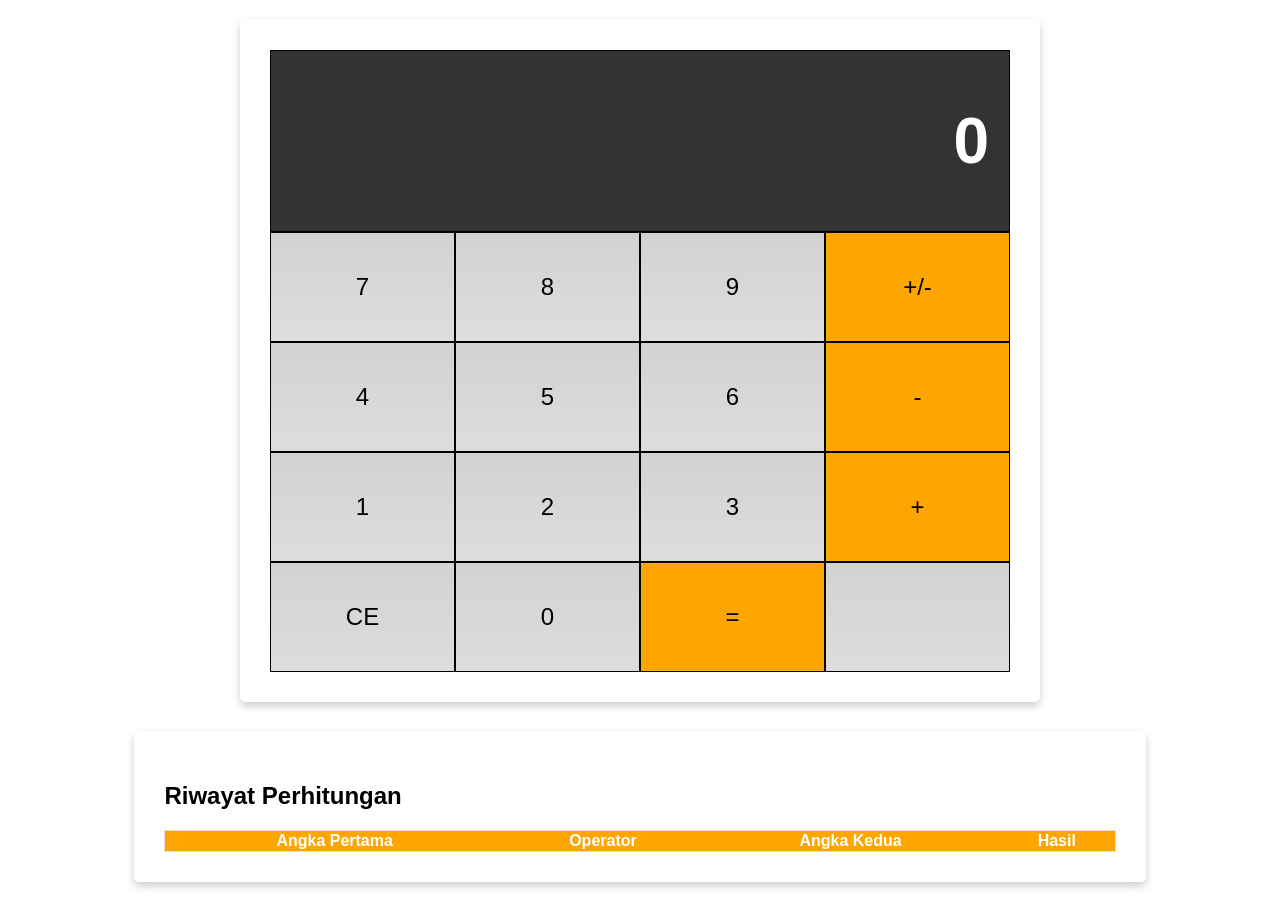
<file: WebCalculator/index.html>
<!DOCTYPE html>
<html>
    <head>
        <title>Web Calculator</title>
        <link rel="stylesheet" href="assets/style.css">
        <meta name="viewport" content="width=device-width, initial-scale=1.0">
     </head>

<body>
    <div class="flex-container-column card">
        <div class="display">
            <h1 id="displayNumber">0</h1>
        </div>    
        <div class="flex-container-row">
            <div class="button">7</div>
            <div class="button">8</div>
            <div class="button">9</div>
            <div class="button negative">+/-</div>
        </div>
        <div class="flex-container-row">
            <div class="button">4</div>
            <div class="button">5</div>
            <div class="button">6</div>
            <div class="button operator">-</div>
        </div>
        <div class="flex-container-row">
            <div class="button">1</div>
            <div class="button">2</div>
            <div class="button">3</div>
            <div class="button operator">+</div>
        </div>
        <div class="flex-container-row">
            <div class="button clear">CE</div>
            <div class="button">0</div>
            <div class="button equals">=</div>
            <div class="button"></div>
        </div>
   </div>

   <div class="history card">
    <h2>Riwayat Perhitungan</h2>
    <table>
        <thead>
            <tr>
                <th>Angka Pertama</th>
                <th>Operator</th>
                <th>Angka Kedua</th>
                <th>Hasil</th>
            </tr>
        </thead>
        <tbody id="historyList"></tbody>
    </table>
</div>

   <script src="assets/storage.js"></script>
   <script src="assets/kalkulator.js"></script>
</body>
</html>
</file>
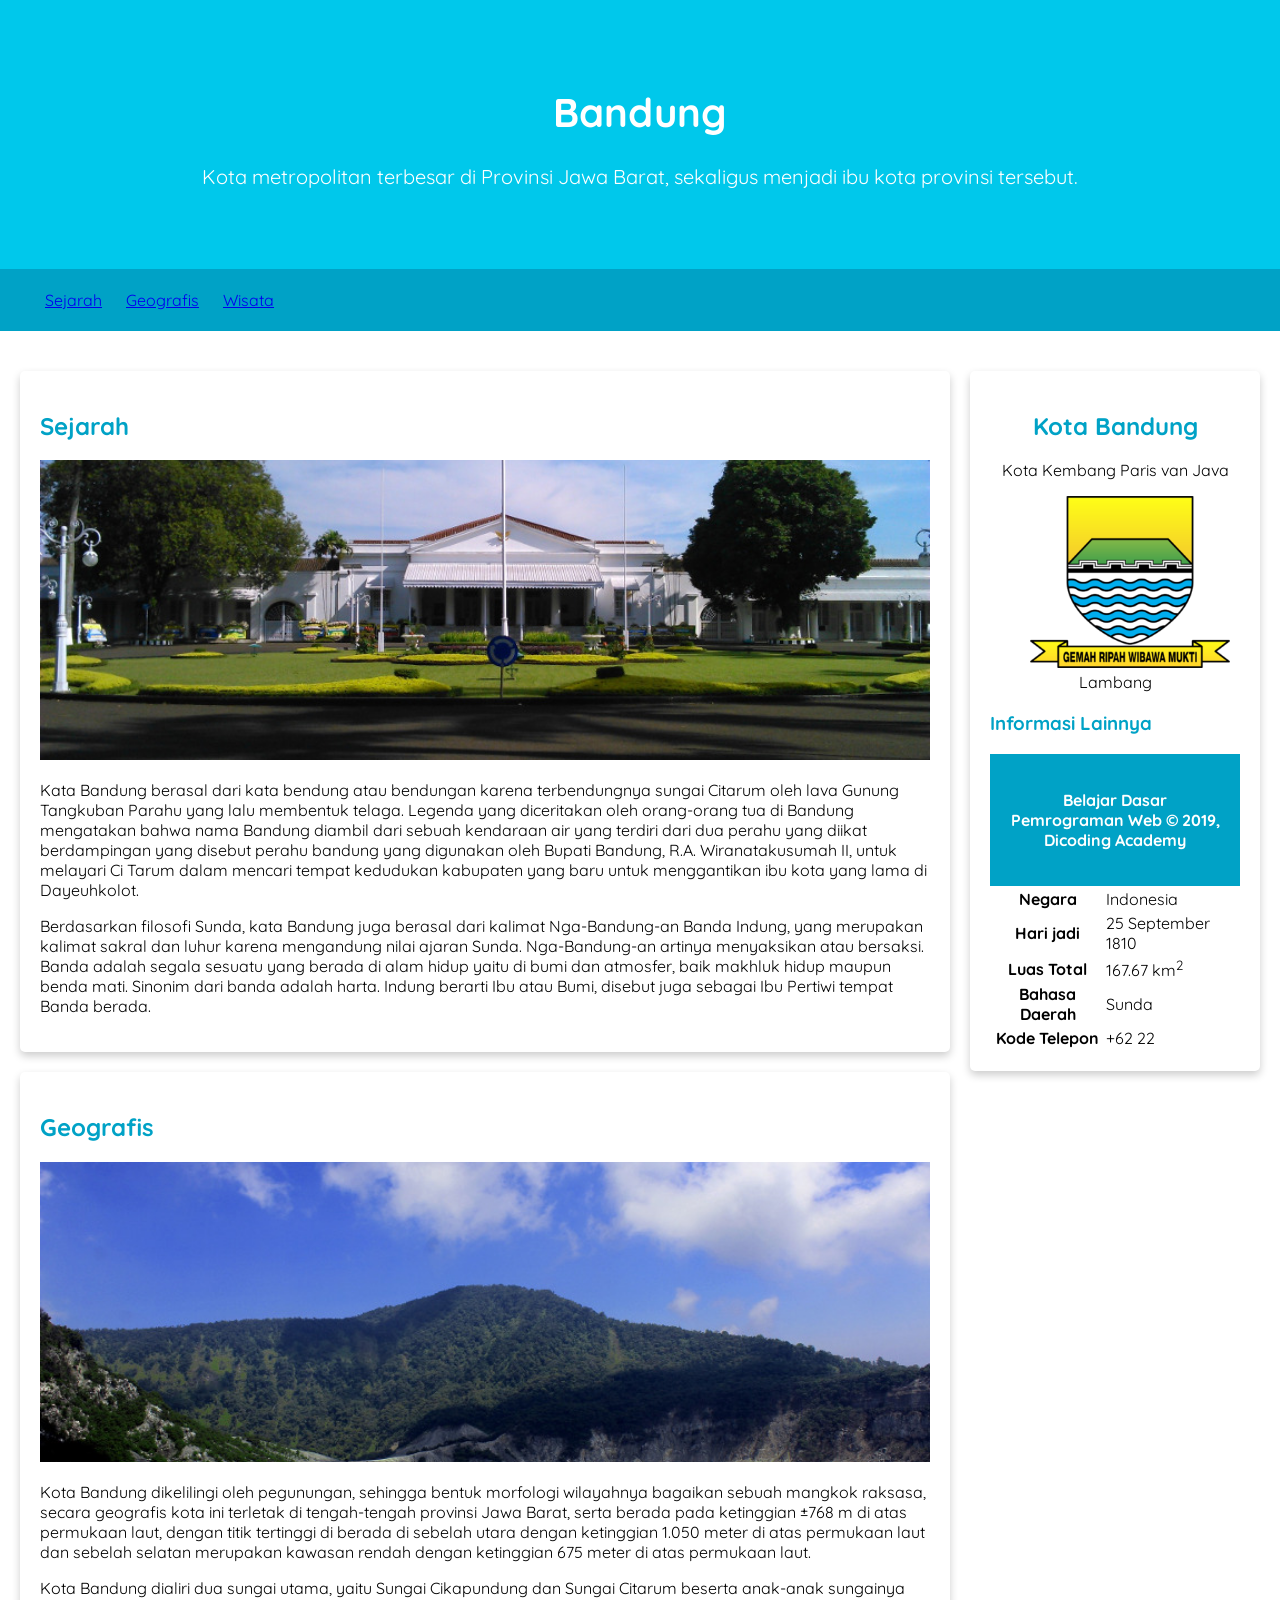
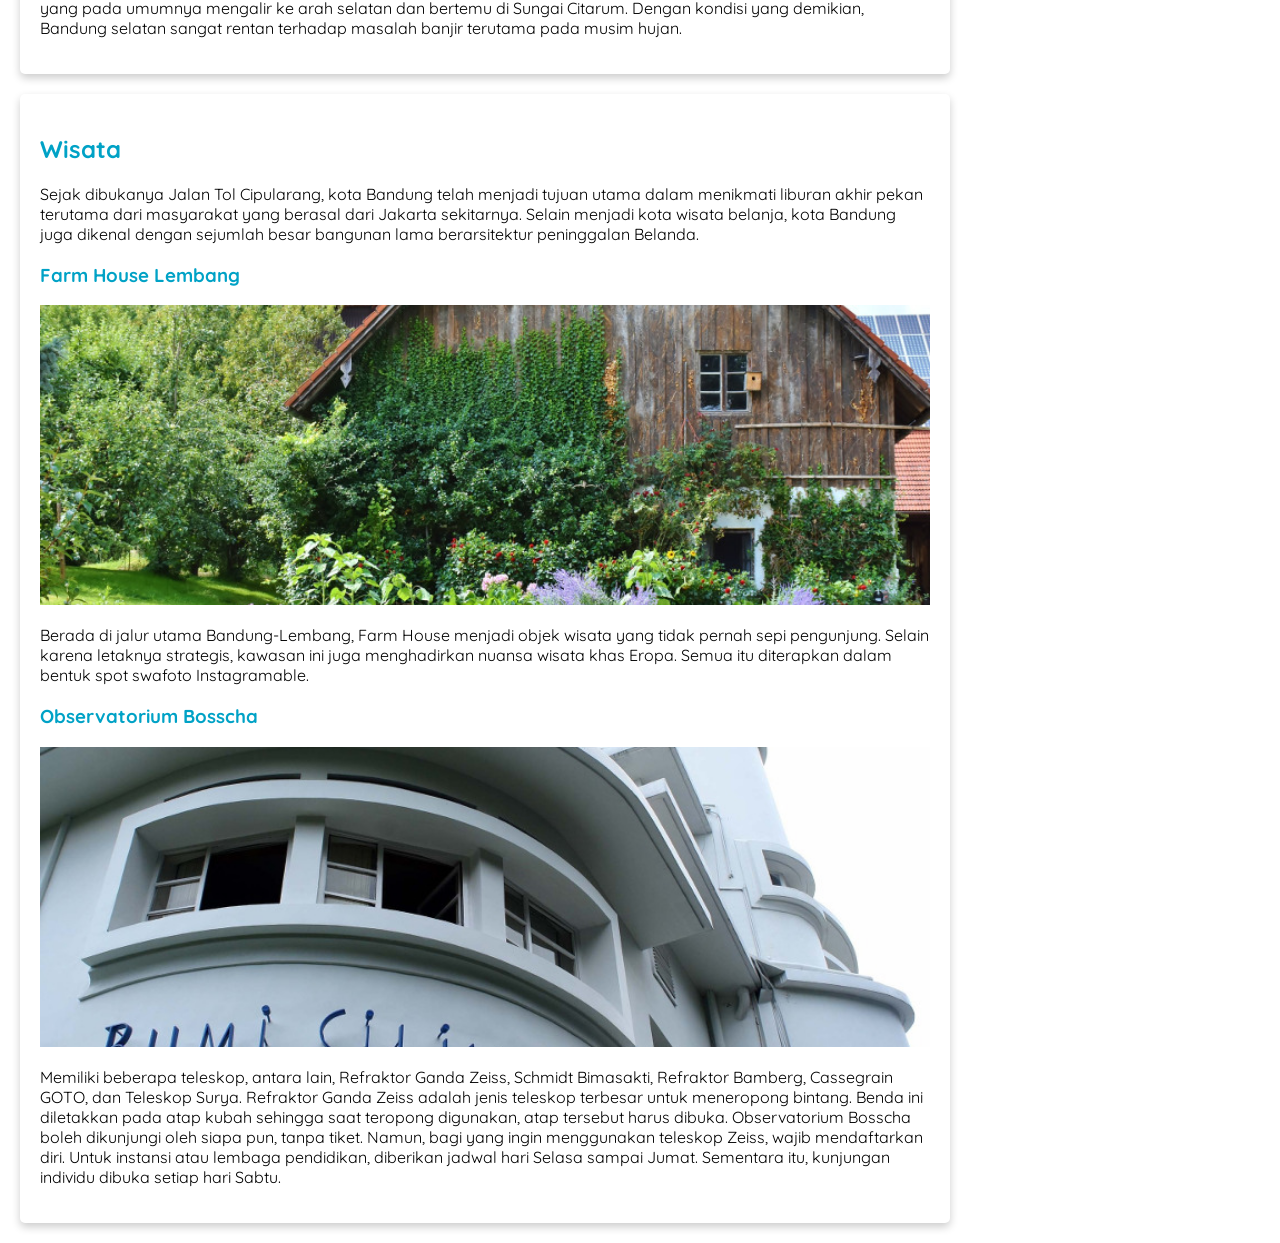
<file: WebDasar/index.html>
<!DOCTYPE html>
<html>
    <head>
        <meta name="viewport" content="width=device-width, initial-scale=1">
        <title>Kota Bandung</title>
        <link rel="stylesheet" href="assets/styles/style.css">
    </head>
    <body>

<header>
    <div class="jumbotron">
        <h1>Bandung</h1>
        <p>Kota metropolitan terbesar di Provinsi Jawa Barat, sekaligus menjadi ibu kota provinsi tersebut.</p>
    </div>
    <nav>
        <ul>
            <li><a href="#sejarah">Sejarah</a></li>
            <li><a href="#geografis">Geografis</a></li>
            <li><a href="#wisata">Wisata</a></li>
        </ul>
    </nav>
 </header>

 <main>
    <div id="content">
 <article id="sejarah" class="card">
 <h2 id="sejarah">Sejarah</h2>
 <img src="assets/image/history.jpg" class="featured-image" alt="sejarah">
<p>Kata Bandung berasal dari kata bendung atau bendungan karena terbendungnya sungai Citarum oleh lava Gunung Tangkuban Parahu yang lalu membentuk telaga. 
Legenda yang diceritakan oleh orang-orang tua di Bandung mengatakan bahwa 
nama Bandung diambil dari sebuah kendaraan air yang terdiri dari dua perahu yang diikat berdampingan yang disebut perahu bandung yang digunakan oleh Bupati 
Bandung, R.A. Wiranatakusumah II, untuk melayari Ci Tarum dalam mencari tempat kedudukan kabupaten yang baru untuk menggantikan ibu kota yang lama di Dayeuhkolot.</p>

 
<p>Berdasarkan filosofi Sunda, kata Bandung juga berasal dari kalimat Nga-Bandung-an Banda Indung, yang merupakan kalimat sakral dan luhur karena mengandung nilai ajaran Sunda. Nga-Bandung-an artinya menyaksikan atau bersaksi. Banda adalah segala sesuatu yang berada di alam hidup yaitu di bumi dan atmosfer, baik makhluk hidup maupun benda mati. Sinonim dari banda adalah harta. Indung berarti Ibu atau Bumi, disebut juga sebagai Ibu Pertiwi tempat Banda berada.</p>
</article>

<article id="geografis" class="card">
<h2 id="geografis">Geografis</h2>
<img src="assets/image/geografis.jpg" class="featured-image" alt="geografis">
<p>Kota Bandung dikelilingi oleh pegunungan, sehingga bentuk morfologi wilayahnya bagaikan sebuah mangkok raksasa, secara geografis kota ini terletak di tengah-tengah provinsi Jawa Barat, serta berada pada 
ketinggian ±768 m di atas permukaan laut, dengan titik tertinggi di berada di sebelah utara dengan ketinggian 1.050 meter di atas permukaan laut dan sebelah selatan merupakan kawasan rendah dengan ketinggian 675 meter di atas permukaan laut.</p>
 
 
<p>Kota Bandung dialiri dua sungai utama, yaitu Sungai Cikapundung dan Sungai Citarum beserta anak-anak sungainya yang pada umumnya mengalir ke arah selatan dan bertemu di Sungai Citarum. Dengan kondisi yang demikian, Bandung selatan sangat rentan terhadap masalah banjir terutama pada musim hujan.</p>
</article>
 
<article id="wisata" class="card">
<h2 id="wisata">Wisata</h2>
<p>Sejak dibukanya Jalan Tol Cipularang, kota Bandung telah menjadi tujuan utama dalam menikmati liburan akhir pekan terutama dari masyarakat yang berasal dari Jakarta sekitarnya. Selain menjadi kota wisata belanja, 
kota Bandung juga dikenal dengan sejumlah besar bangunan lama berarsitektur peninggalan Belanda.</p>

<section>
<h3>Farm House Lembang</h3>
<img src="assets/image/farm-house.jpg" class="featured-image" alt="farm house">
<p>Berada di jalur utama Bandung-Lembang, Farm House menjadi objek wisata yang tidak pernah sepi pengunjung. Selain karena letaknya strategis, kawasan ini juga menghadirkan nuansa wisata khas Eropa. Semua itu diterapkan dalam bentuk spot swafoto Instagramable.</p>
</section>
 
<section>
<h3>Observatorium Bosscha</h3>
<img src="assets/image/bosscha.jpg" class="featured-image" alt="bosscha">
<p>Memiliki beberapa teleskop, antara lain, Refraktor Ganda Zeiss, Schmidt Bimasakti, Refraktor Bamberg, Cassegrain GOTO, dan Teleskop Surya. Refraktor Ganda Zeiss adalah jenis teleskop terbesar untuk meneropong bintang. Benda ini diletakkan pada atap kubah sehingga saat teropong digunakan, atap tersebut harus dibuka. Observatorium Bosscha boleh dikunjungi oleh siapa pun, tanpa tiket. Namun, bagi yang ingin 
menggunakan teleskop Zeiss, wajib mendaftarkan diri. Untuk instansi atau lembaga pendidikan, diberikan jadwal hari Selasa sampai Jumat. Sementara itu, kunjungan individu dibuka setiap hari Sabtu.</p>
</section>
</article>
</div>



                    <aside>
                        <article class="profile card">
                            <header>
                                <h2>Kota Bandung</h2>
                                <p>
                                    Kota Kembang Paris van Java
                                </p>
                                <figure>
                                    <img src="assets/image/bandung.png">
                                    <figcaption>Lambang</figcaption>
                                </figure>
                            </header>
                    
                    <section>   
                        <h3>Informasi Lainnya</h3>
                        <table>
                        <tr>
                            <th>Negara</th>
                            <td>Indonesia</td>
                        </tr>
                        <tr>
                            <th>Hari jadi</th>
                            <td>25 September 1810</td>
                        </tr>
                        <tr>
                            <th>Luas Total</th>
                            <td>167.67 km<sup>2</sup></td>
                        </tr>
                        <tr>
                            <th>Bahasa Daerah</th>
                            <td>Sunda</td>
                        </tr>
                            <tr>
                            <th>Kode Telepon</th>
                            <td>+62 22</td>
                        </tr>
                    </section>
                </article>
            </aside>
        </main>


        <footer>
            <p>
                Belajar Dasar Pemrograman Web &#169; 2019, Dicoding Academy
            </p>
        </footer>
    </body>
</html>
</file>
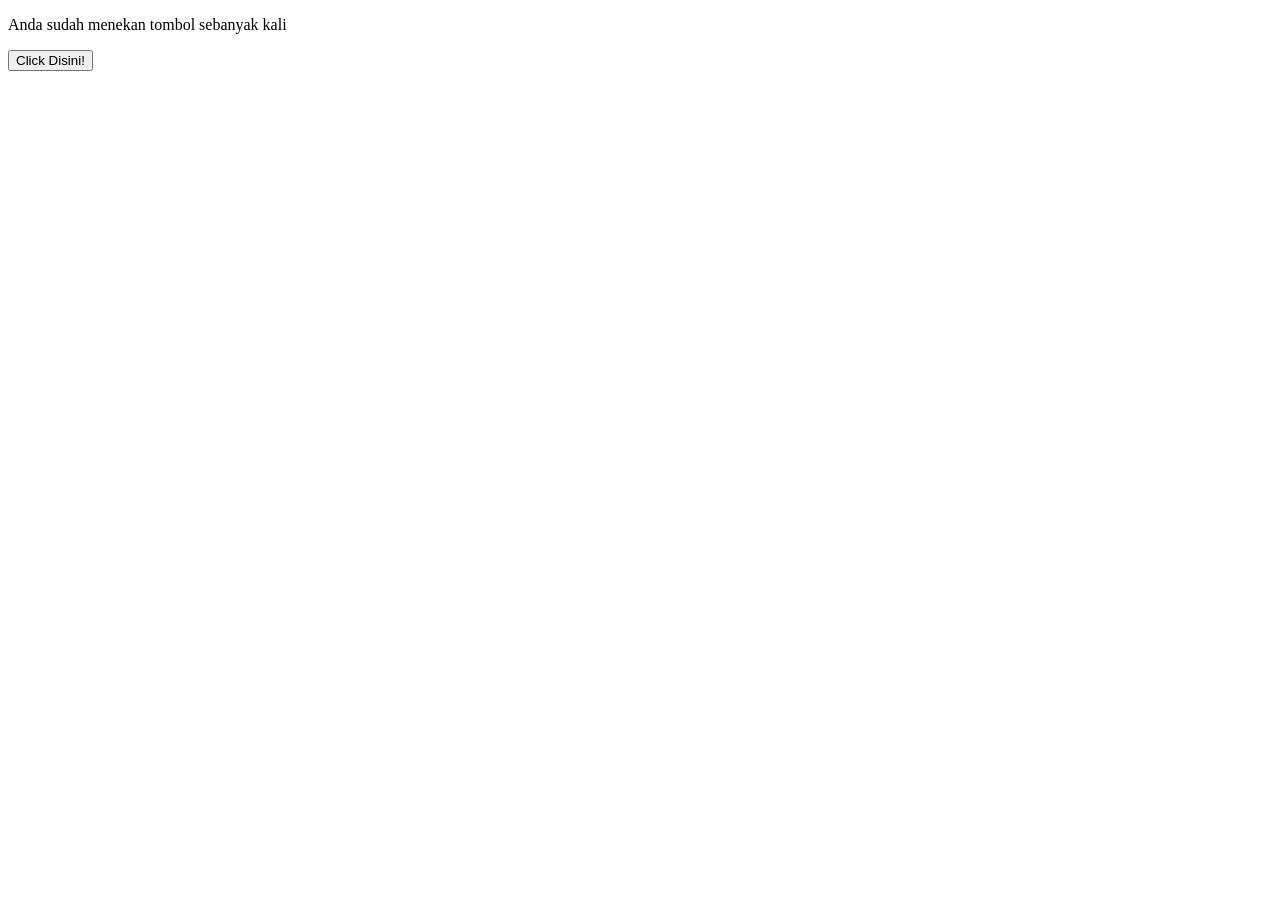
<file: WebCalculator/data storage.html>
<!DOCTYPE html>
<html>
 
<head>
   <title>Session Storage</title>
</head>
 
<body>
   <p>Anda sudah menekan tombol sebanyak <span id="count"></span> kali</p>
   <button id="button">Click Disini!</button>
 
   <script>
       const cacheKey = "NUMBER";
       if (typeof(Storage) !== "undefined") {
 
           // pengecekkan apakah data sessionStorage dengan key NUMBER tersedia atau belum
           if (sessionStorage.getItem(cacheKey) === "undefined") {
               // Jika belum maka akan atur dengan nilai awal yakni 0
               sessionStorage.setItem(cacheKey, 0);
           }
 
           const button = document.querySelector("#button");
           const count = document.querySelector("#count");
           button.addEventListener('click', function(event) {
               let number = sessionStorage.getItem(cacheKey);
               number++;
               sessionStorage.setItem(cacheKey, number);
               count.innerText = sessionStorage.getItem(cacheKey);
           })
       } else {
           alert("Browser tidak mendukung Web Storage")
       }
   </script>
</body>
 
</html>
</file>
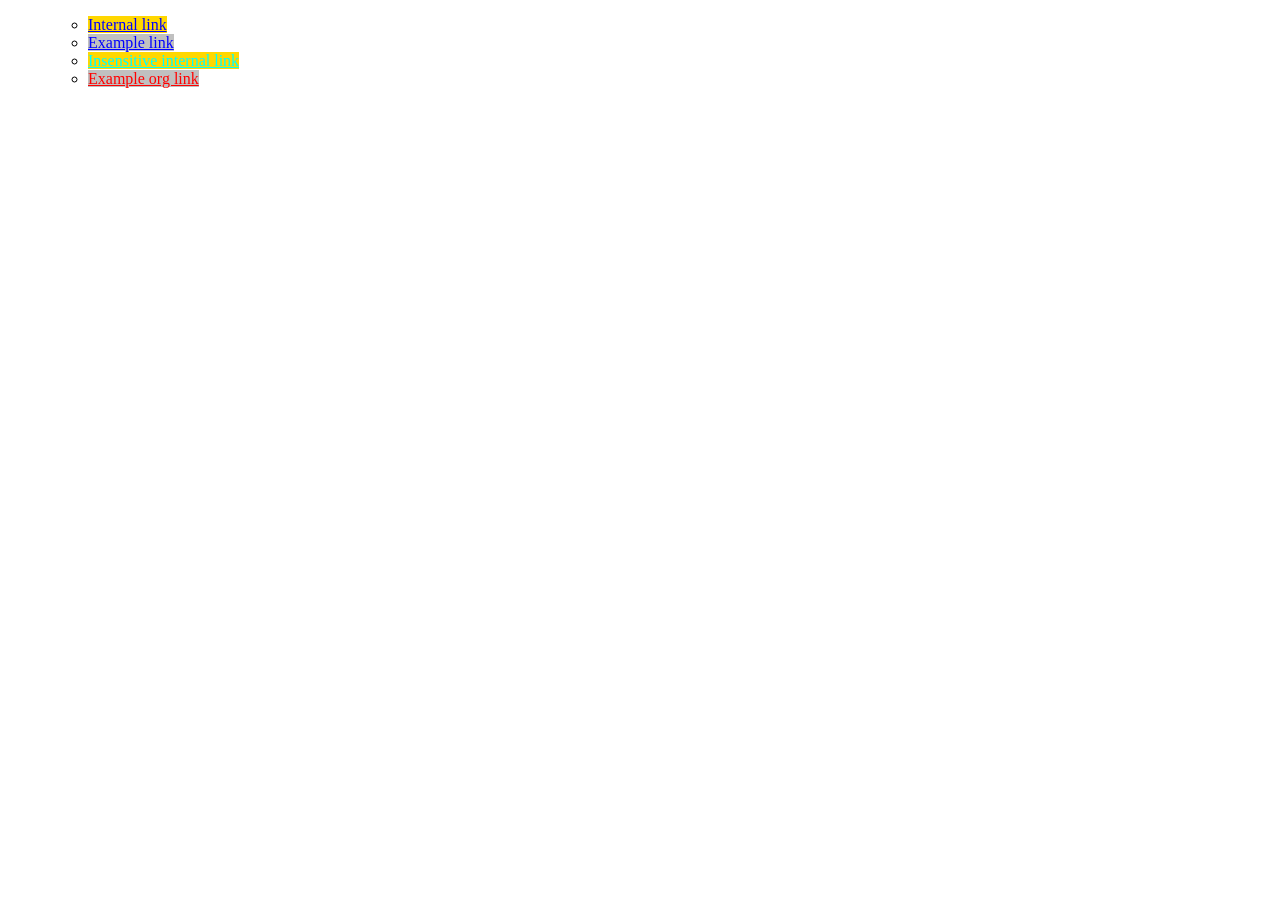
<file: WebDasar/Atribut Selector.html>
<!doctype html>
<html lang="en">
<head>
   <title>Judul Dokumen</title>
   <style>
 
       /* <a> element yang menerapkan href attribut */
       a[href] {
           color: blue;
       }
 
       /* <a> element yang menerapkan nilai pada href dengan awalan "#" */
       a[href^="#"] {
           background-color: gold;
       }
 
       /* <a> element yang menerapkan nilai pada href yang mengandung teks "example" */
       a[href*="example"] {
           background-color: silver;
       }
 
       /* <a> element yang menerapkan nilai pada href yang mengandung teks "insensitive" tidak mementingkan huruf kapital*/
       a[href*="insensitive" i] {
           color: cyan;
       }
 
       /* <a> element yang menerapkan nilai pada href dengan akhiran ".org" */
       a[href$=".org"] {
           color: red;
       }
   </style>
</head>
<body>
<ul>
   <ul>
       <li><a href="#internal">Internal link</a></li>
       <li><a href="http://example.com">Example link</a></li>
       <li><a href="#InSensitive">Insensitive internal link</a></li>
       <li><a href="http://example.org">Example org link</a></li>
   </ul>
</ul>
</body>
</html>
</file>
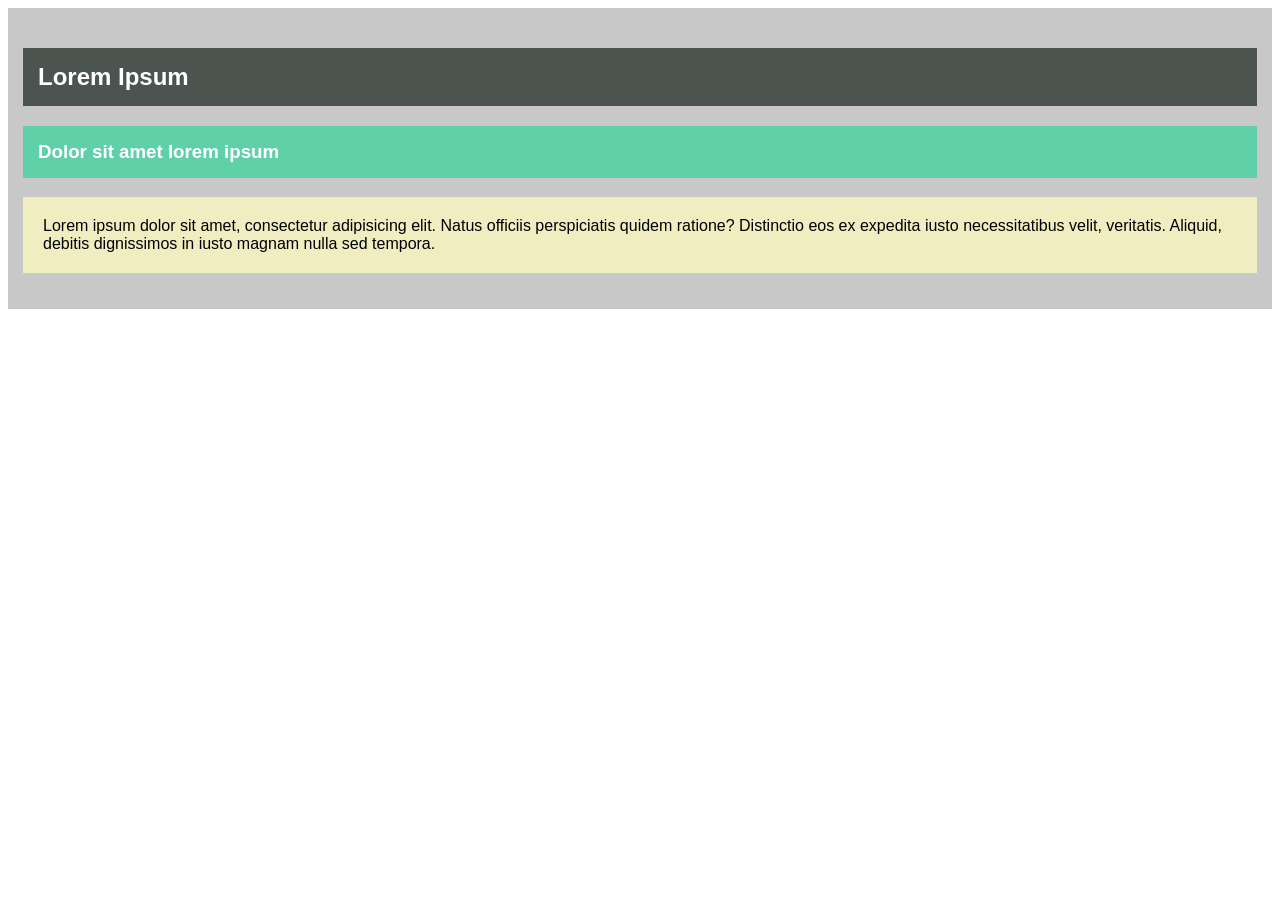
<file: WebDasar/Background Color.html>
<!doctype html>
<html lang="en">
<head>
   <style>
       body {
           font-family: sans-serif;
       }
 
       div#content {
           background-color: rgb(200, 200, 200);
           padding: 20px 15px;
       }
 
       #content > h2 {
           background-color: #4c5450;
           padding: 15px;
           color: white;
       }
 
       #content > h3 {
           background-color: #60d0a8;
           padding: 15px;
           color: white;
       }
 
       #content > p {
           background-color: hsl(56, 62%, 85%);
           padding: 20px;
       }
   </style>
</head>
<body>
<div id="content">
   <h2>Lorem Ipsum</h2>
   <h3>Dolor sit amet lorem ipsum</h3>
   <p>Lorem ipsum dolor sit amet, consectetur adipisicing elit. Natus officiis perspiciatis quidem ratione? Distinctio eos ex expedita iusto necessitatibus velit, veritatis. Aliquid, debitis dignissimos in iusto magnam nulla sed tempora.</p>
</div>
</body>
</html>
</file>
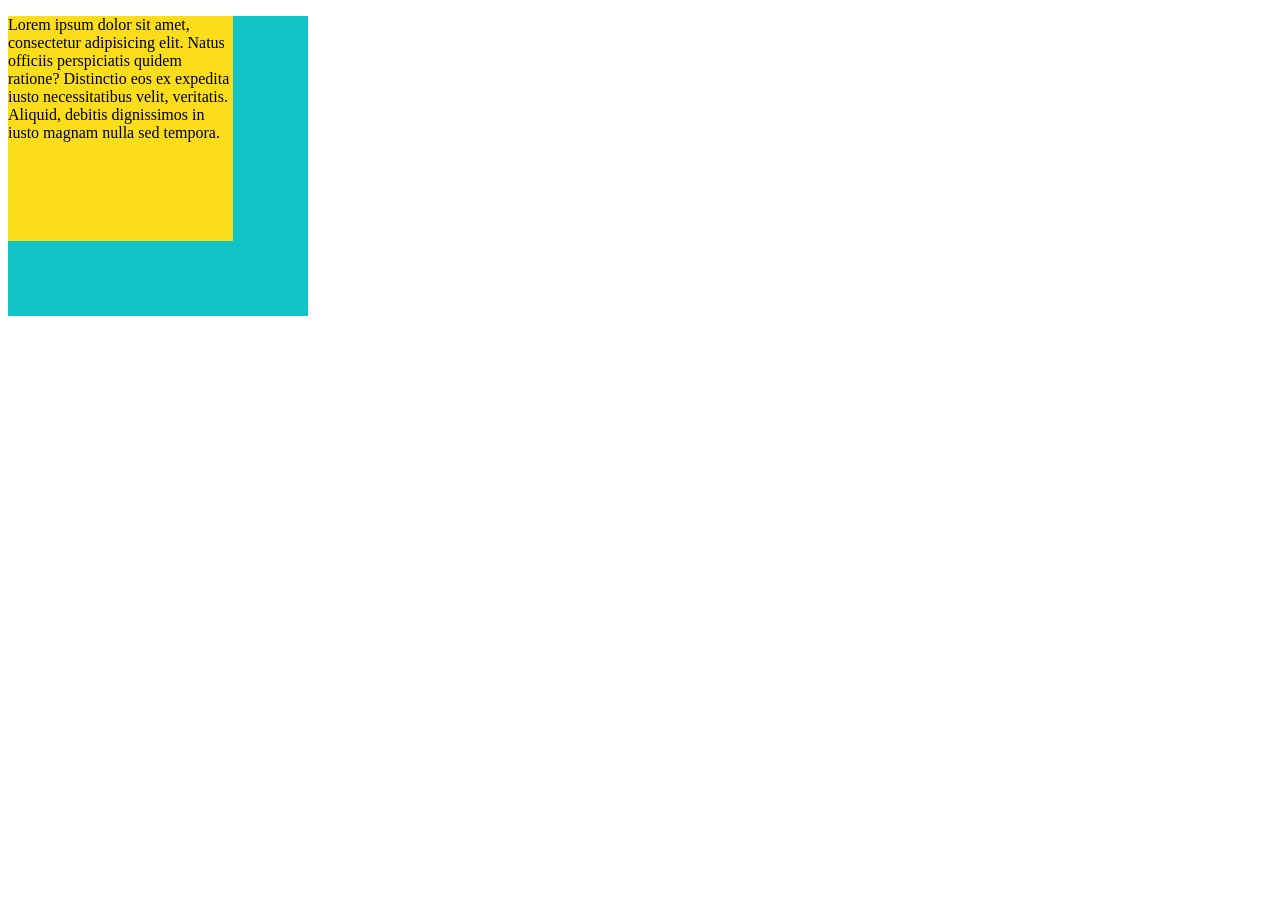
<file: WebDasar/Box Dimension.html>
<!doctype html>
<html lang="en">
<head>
   <style>
       .box {
           height: 300px;
           width: 300px;
           background-color: #11C5C6;
       }
       p {
           height: 75%;
           width: 75%;
           background-color: #FBDD1C;
       }
   </style>
</head>
<body>
<div class="box">
   <p>Lorem ipsum dolor sit amet, consectetur adipisicing elit. Natus officiis perspiciatis quidem ratione? Distinctio eos ex expedita iusto necessitatibus velit, veritatis. Aliquid, debitis dignissimos in iusto magnam nulla sed tempora.</p>
</div>
</body>
</file>
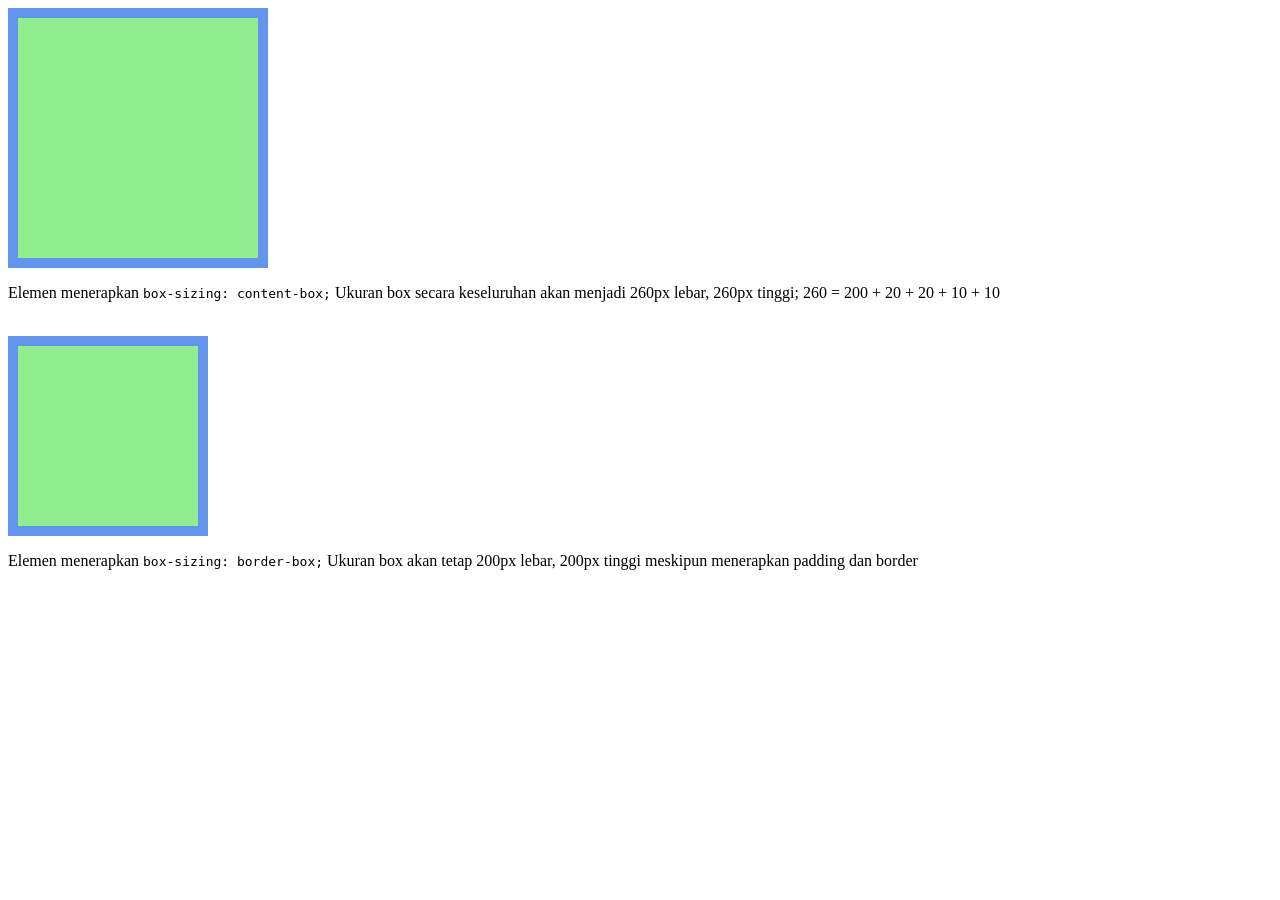
<file: WebDasar/Box-sizing.html>
<!doctype html>
<html lang="en">
<head>
   <style>
       div {
           height: 200px;
           width: 200px;
           background-color: lightgreen;
           border: 10px solid cornflowerblue;
           padding: 20px;
       }
 
       .content {
           box-sizing: content-box;
       }
 
       .box {
           box-sizing: border-box;
       }
   </style>
</head>
<body>
<div class="content">
</div>
<p>Elemen menerapkan <code>box-sizing: content-box;</code> Ukuran box secara keseluruhan akan menjadi 260px lebar, 260px tinggi; 260 = 200 + 20 + 20 + 10 + 10</p>
<br>
<div class="box">
</div>
<p>Elemen menerapkan <code>box-sizing: border-box;</code> Ukuran box akan tetap 200px lebar, 200px tinggi meskipun menerapkan padding dan border</p>
</body>
</html>
</file>
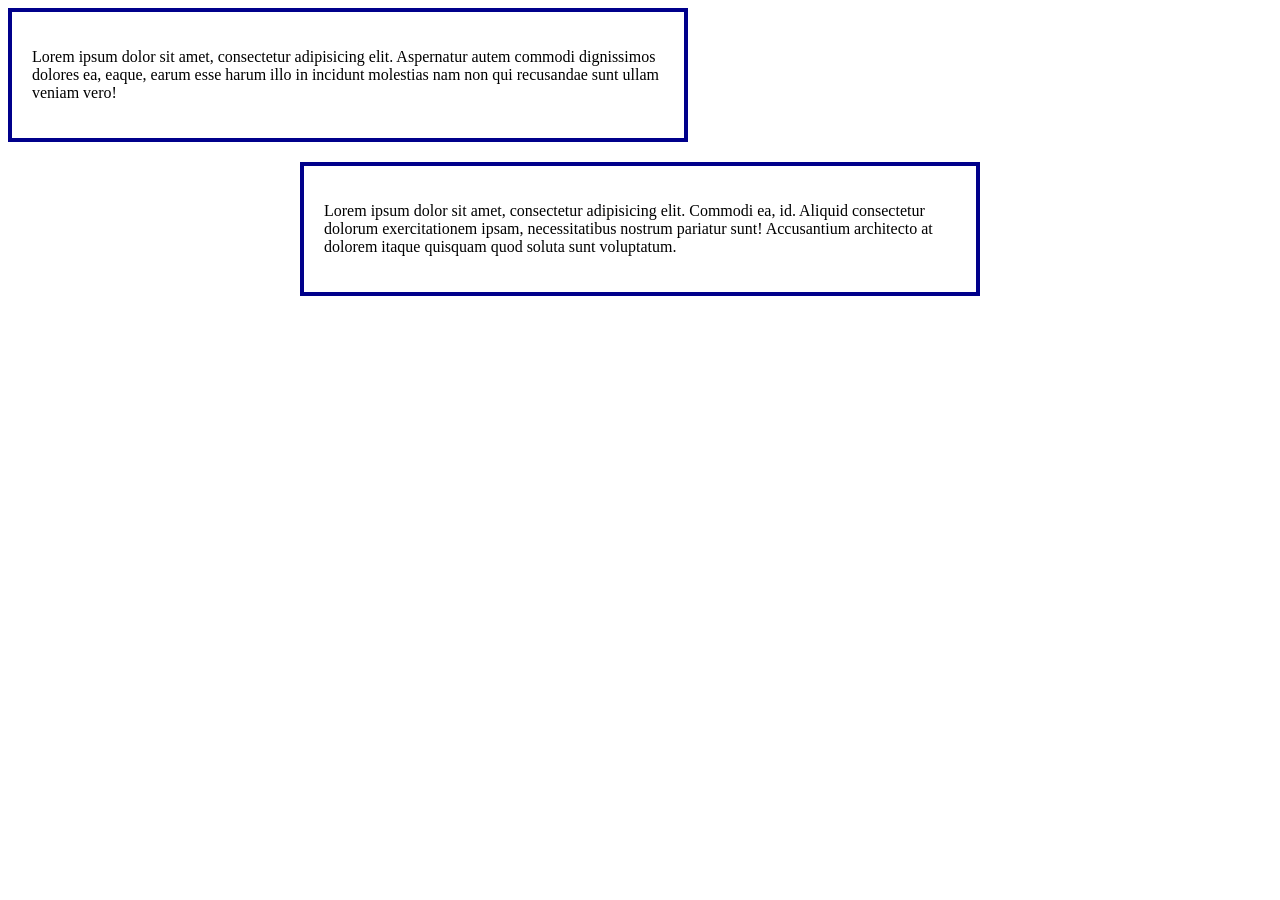
<file: WebDasar/Centering Content.html>
<!DOCTYPE html>
<html lang="en">
<head>
   <meta charset="UTF-8">
   <title>Margin</title>
   <style>
       .center {
           margin: 0 auto;
       }
       .box {
           width: 50%;
           border: 4px solid darkblue;
           padding: 20px;
           margin-bottom: 20px;
       }
   </style>
</head>
<body>
<div class="box">
   <p>Lorem ipsum dolor sit amet, consectetur adipisicing elit. Aspernatur autem commodi dignissimos dolores ea, eaque,
       earum esse harum illo in incidunt molestias nam non qui recusandae sunt ullam veniam vero!</p>
</div>
<div class="box center">
   <p>Lorem ipsum dolor sit amet, consectetur adipisicing elit. Commodi ea, id. Aliquid consectetur dolorum
       exercitationem ipsam, necessitatibus nostrum pariatur sunt! Accusantium architecto at dolorem itaque quisquam
       quod soluta sunt voluptatum.</p>
</div>
</body>
</html>
</file>
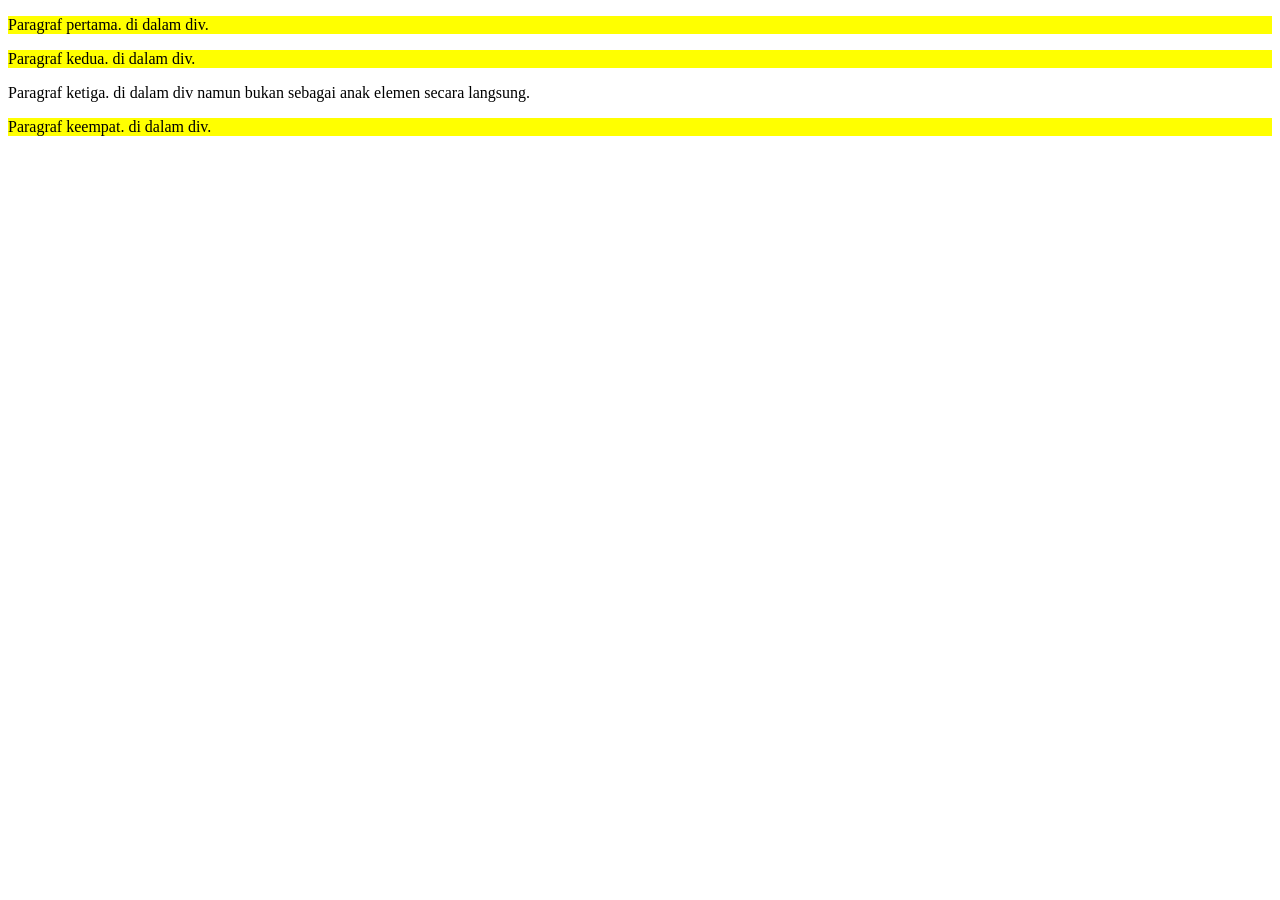
<file: WebDasar/Child Selector.html>
<!doctype html>
<html lang="en">
<head>
   <title>Judul Dokumen</title>
   <style>
       /* Rule akan diterapkan pada elemen paragraf yang merupakan child dari elemen div */
       div > p {
           background-color: yellow;
       }
   </style>
</head>
<body>
<div>
   <p>Paragraf pertama. di dalam div.</p>
   <p>Paragraf kedua. di dalam div.</p>
   <section><p>Paragraf ketiga. di dalam div namun bukan sebagai anak elemen secara langsung.</p></section>
   <p>Paragraf keempat. di dalam div.</p>
</div>
</file>
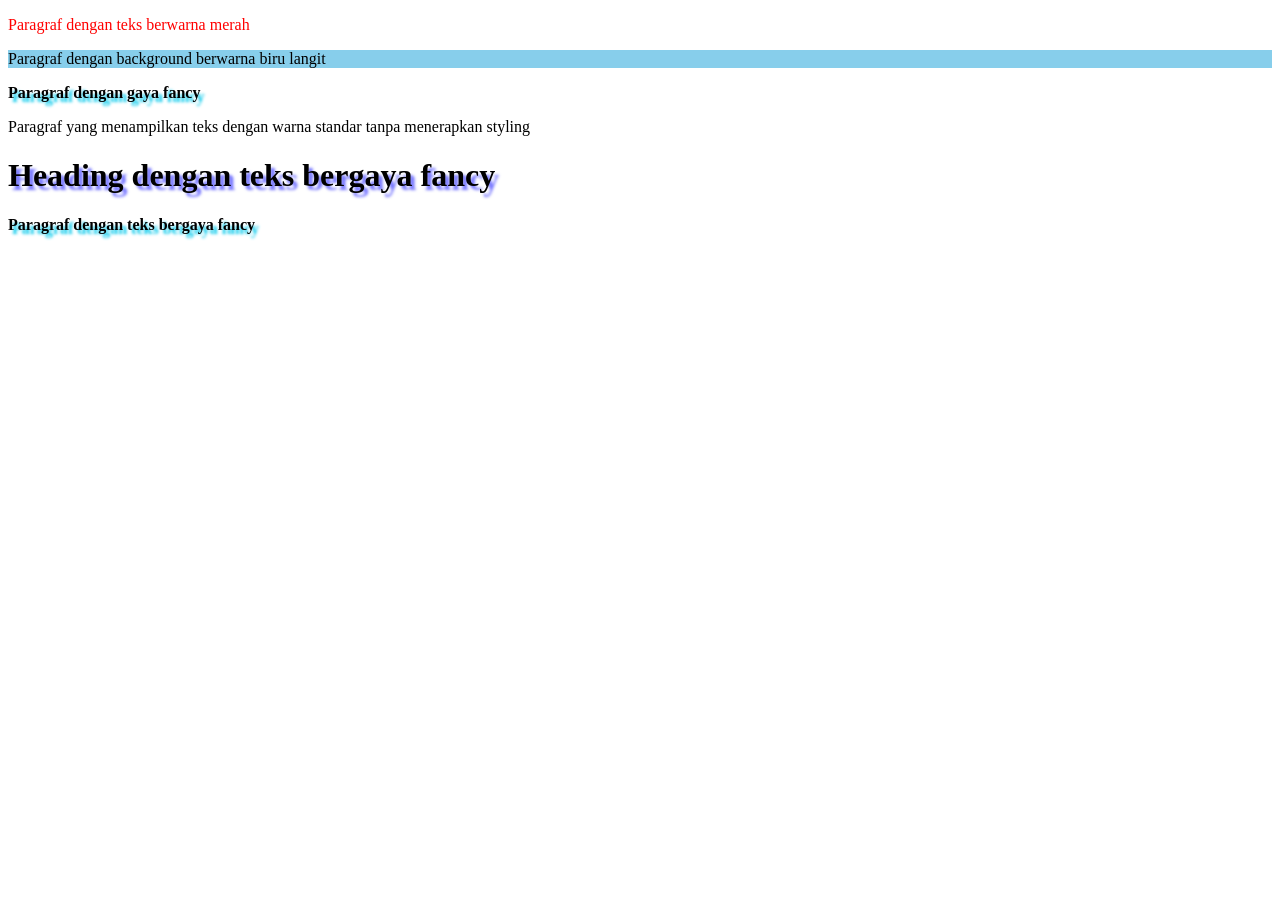
<file: WebDasar/Class selector.html>
<!doctype html>
<html lang="en">
<head>
   <title>Judul Dokumen</title>
   <style>
       .red {
           color: red;
       }
 
       .skyblue-bg {
           background-color: skyblue;
       }
 
       .fancy {
           font-weight: bold;
           text-shadow: 4px 4px 3px #77f;
       }
   </style>
</head>
<body>
<p class="red">Paragraf dengan teks berwarna merah</p>
<p class="skyblue-bg">Paragraf dengan background berwarna biru langit</p>
<p class="fancy">Paragraf dengan gaya fancy</p>
<p>Paragraf yang menampilkan teks dengan warna standar tanpa menerapkan styling</p>

<style>
    .fancy {
        font-weight: bold;
        text-shadow: 4px 4px 3px #77f;
    }

       .fancy {
           font-weight: bold;
           text-shadow: 4px 4px 3px #77f;
       }
 
       p.fancy {
           text-shadow: 4px 4px 3px #00c8eb;
       }
   </style>
</head>
<body>
<h1 class="fancy">Heading dengan teks bergaya fancy</h1>
<p class="fancy">Paragraf dengan teks bergaya fancy</p>
</body>
</html>
</file>
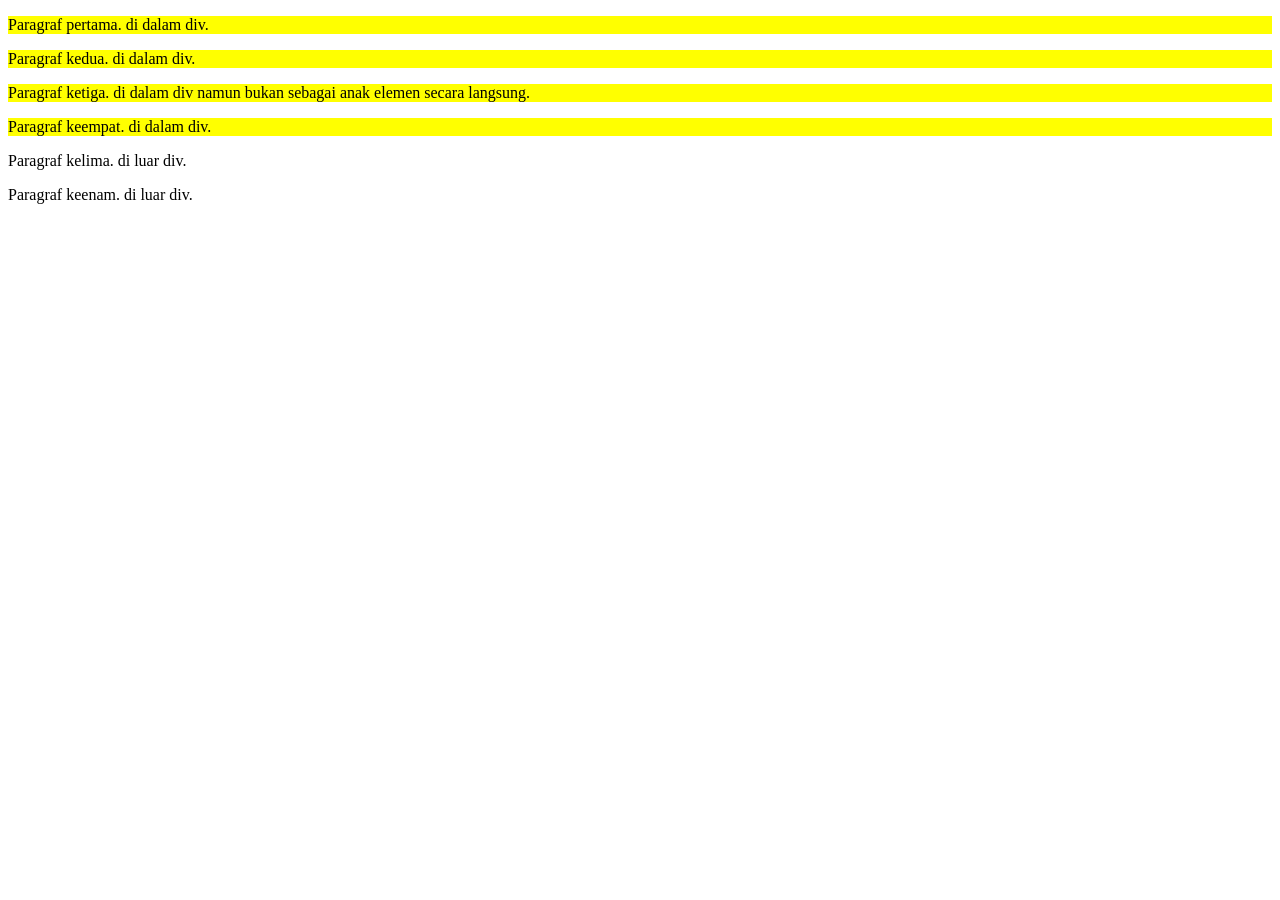
<file: WebDasar/Descendant Selector (space).html>
<!doctype html>
<html lang="en">
<head>
   <title>Judul Dokumen</title>
   <style>
       /* Rule akan diterapkan pada elemen paragraf yang merupakan turunan dari elemen div */
       div p {
           background-color: yellow;
       }
   </style>
</head>
<body>
<div>
   <p>Paragraf pertama. di dalam div.</p>
   <p>Paragraf kedua. di dalam div.</p>
   <section><p>Paragraf ketiga. di dalam div namun bukan sebagai anak elemen secara langsung.</p></section>
   <p>Paragraf keempat. di dalam div.</p>
</div>
<p>Paragraf kelima. di luar div.</p>
<p>Paragraf keenam. di luar div.</p>
</body>
</html>
</file>
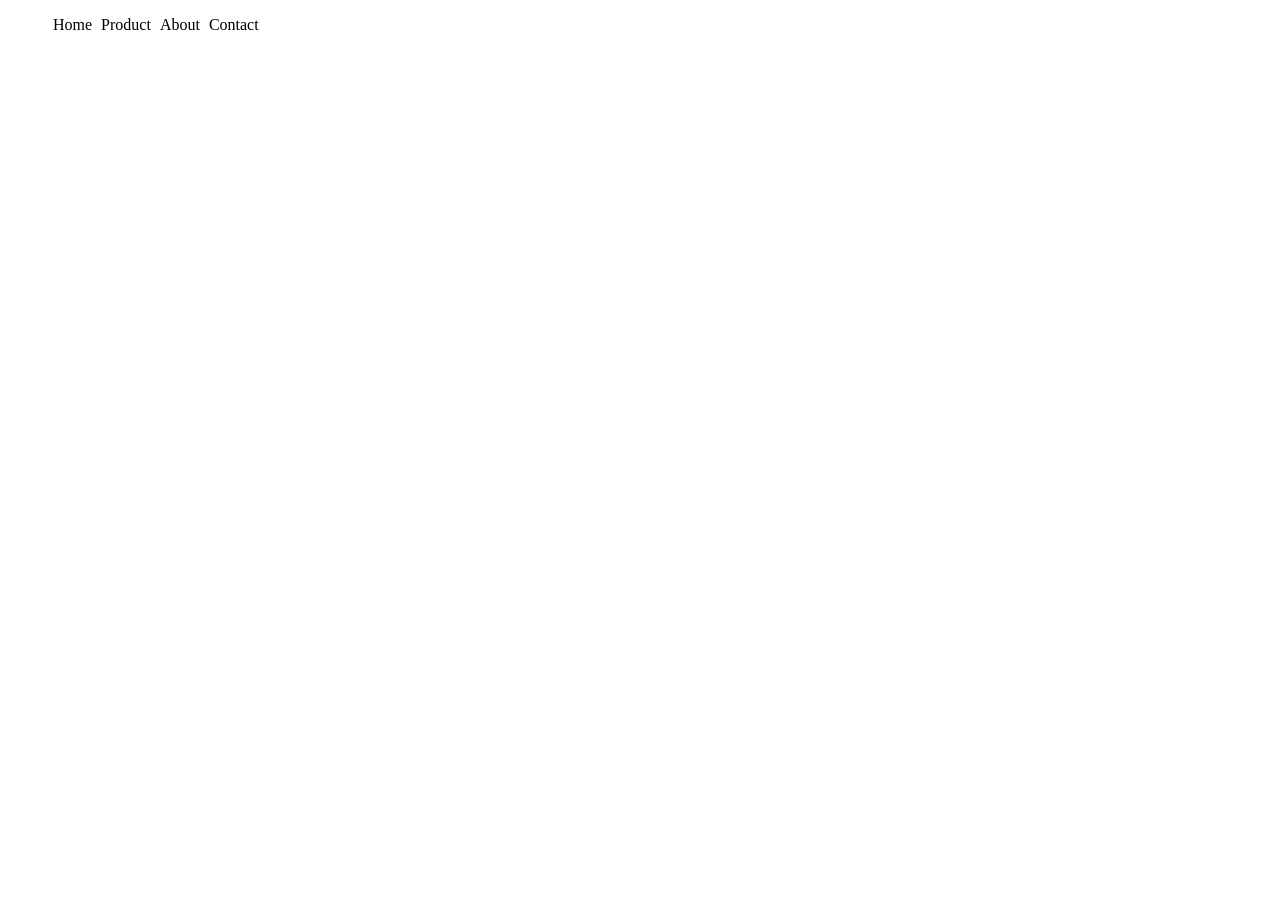
<file: WebDasar/Display Roles.html>
<!DOCTYPE html>
<html lang="en">
<head>
   <meta charset="UTF-8">
   <title>Display</title>
   <style>
       li {
           display: inline;
 
           margin-left: 5px;
       }
   </style>
</head>
<body>
<ul>
   <li>Home</li>
   <li>Product</li>
   <li>About</li>
   <li>Contact</li>
</ul>
</body>
</html>
</file>
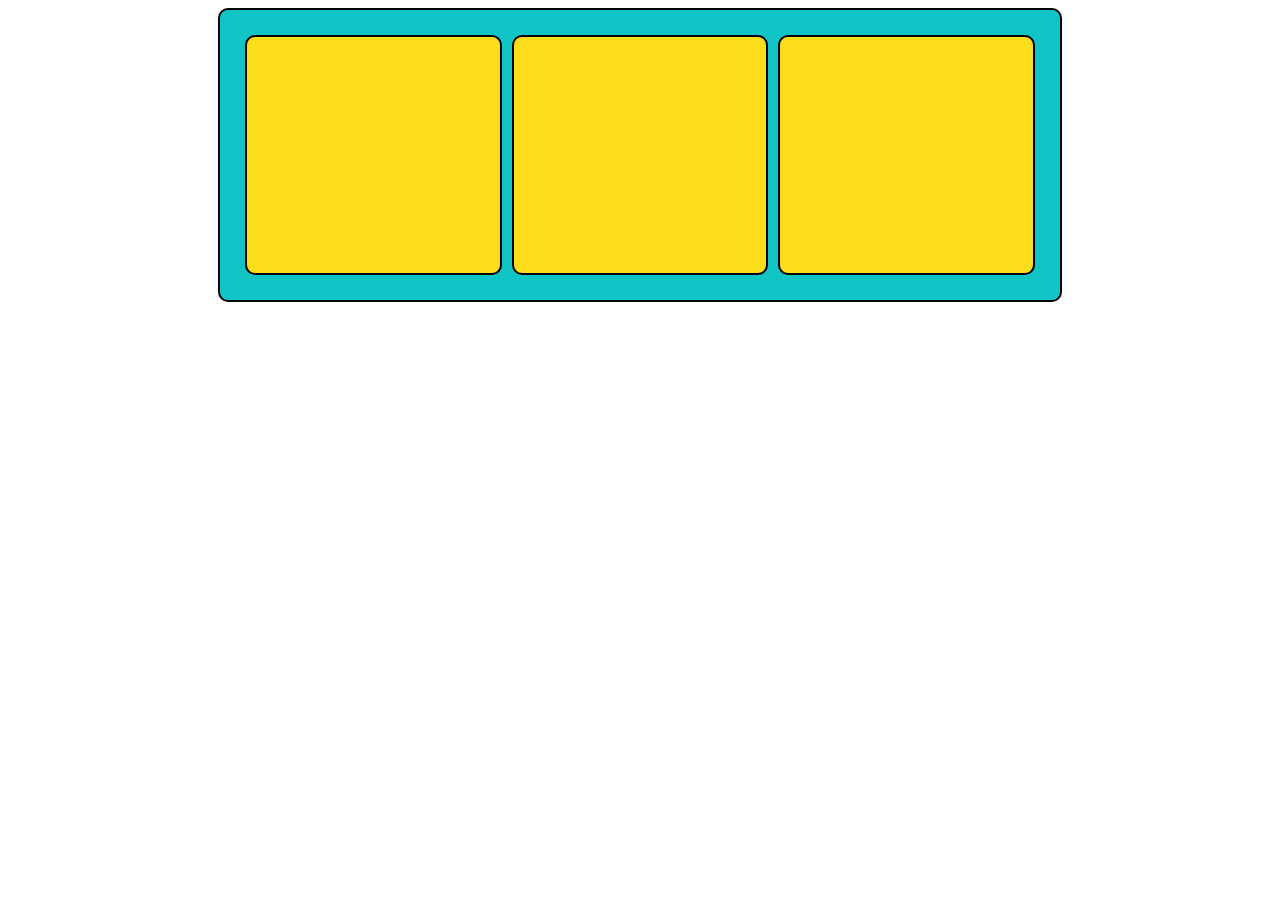
<file: WebDasar/Flex Container.html>
<!doctype html>
<html lang="en">
<head>
   <style>
       .container {
           display: flex;
 
           /* Properti lainnya */
           width: 800px;
           height: 250px;
           background-color: #11C5C6;
           border: 2px solid black;
           padding: 20px;
           border-radius: 10px;
           margin: 0 auto;
       }
       .box {
           flex-grow: 1;
 
           /* properti lainnya */
           background-color: #FBDD1C;
           margin: 5px;
           border: 2px solid black;
           border-radius: 10px;
       }
   </style>
</head>
<body>
<div class="container">
   <div class="box"></div>
   <div class="box"></div>
   <div class="box"></div>
</div>
</body>
</html>
</file>
<file: WebCalculator/assets/style.css>
* {
    box-sizing: border-box;
 }
  
 body {
    font-family: sans-serif;
 }
  
 .flex-container-column {
    display: flex;
    /* properti pendukung */
    flex-direction: column;
    max-width: 800px;
    margin: 0 auto;
    text-align: right;
 }
  
 .flex-container-row {
    display: flex;
 }
  
 .button {
    flex-basis: 25%;
    /* properti pendukung */
    font-size: 1.5em;
    text-align: center;
    padding: 40px;
    border: 1px solid black;
    background: -webkit-linear-gradient(top, #d2d2d2, #ddd);
    cursor: pointer;
 }
  
 .double {
    flex-basis: 50%;
 }

 .display {
    color: white;
    width: 100%;
    padding: 10px 20px;
    background-color: #333333;
    border: 1px solid black;
    font-size: 2em;
 }

 .operator,
.negative,
.equals {
   background: orange;
}

.card {
    box-shadow: 0 4px 8px 0 rgba(0, 0, 0, 0.2);
    border-radius: 5px;
    padding: 30px;
    margin-top: 20px;
 }

 .button:hover {
    font-weight: bold;
 }

 @media screen and (max-width: 513px) {
    .button {
        padding: 10px;
    }
 }

 .history {
   width: 80%;
   margin: 30px auto 0 auto;
   overflow: scroll;
}

table {
   border-collapse: collapse;
   border-spacing: 0;
   width: 100%;
   border: 1px solid #ddd;
}

th {
   background-color: orange;
   color: white;
}
 
tr:nth-child(even) {
   background-color: #d2d2d2;
}
</file>
<file: WebDasar/assets/styles/style.css>
@import url('https://fonts.googleapis.com/css?family=Quicksand:400,700&display=swap');
 
body {
   font-family: 'Quicksand', sans-serif;
   margin: 0;
   padding: 0;
}
h2, h3{
   color: #00a2c6
}
 
footer {
    padding: 20px;
    color: white;
    background-color: #00a2c6;
    text-align: center;
    font-weight: bold;
  }
}
nav a {
    font-size: 18px;
    font-weight: 400;
    text-decoration: none;
    color: white;
}
nav a:hover {
    font-weight: bold;
}
.profile header {
    text-align: center;
}
.featured-image {
    width: 100%;
   max-height: 300px;
   object-fit: cover;
   object-position: center;
}
.profile img {
    width: 200px;
 }
.card {
    box-shadow: 0 4px 8px 0 rgba(0, 0, 0, 0.2);
    border-radius: 5px;
    padding: 20px;
    margin-top: 20px;
}
.jumbotron {
    font-size: 20px;
    padding: 60px;
    background-color: #00c8eb;
    text-align: center;
    color: white;
}
nav li {
    display: inline;
    list-style-type: disc;
    margin-right: 20px;
}
nav {
    background-color: #00a2c6;
    padding: 5px;
    position: sticky; 
    top: 0;
}
main {
    padding: 20px;
    overflow: auto;
}
fixed {
   position: fixed;
   top: 0;
   left: 0;
   background-color: #00a2c6;
   padding: 1px;

}

.right-content {
       text-align: center;
       width: 30%;
       height: 100%;
       background-color: #white;
       /* digunakan untuk memindahkan posisi elemen ke sisi kanan container */
       float: right;

}

.left-content {
       text-align: center;
       width: 75%;
       height: 100%;
       background-color: #white;
       /* digunakan untuk memindahkan posisi elemen ke sisi kiri container */
       float: left;

}
#content {
    float: left;
    width: 75%;
}
aside {
    float: right;
    width: 25%;
    padding-left: 20px;
}
* {
    box-sizing: border-box;
}

/* Rule yang dituliskan dalam block @media di bawah akan diterapkan pada device yang memiliki ukuran viewport di bawah 992px */
@media screen and (max-width: 992px) {
   ........
  }
   /* Rule yang dituliskan dalam block @media di bawah akan diterapkan pada device yang memiliki ukuran viewport di bawah 600px */
  @media screen and (max-width: 600px) {
     ........
  }

  @media screen and (max-width: 1000px) {
   #content,
   aside {
       width: 100%;
       padding: 0;
   }
}

header {
   display: inline;
}
</file>
